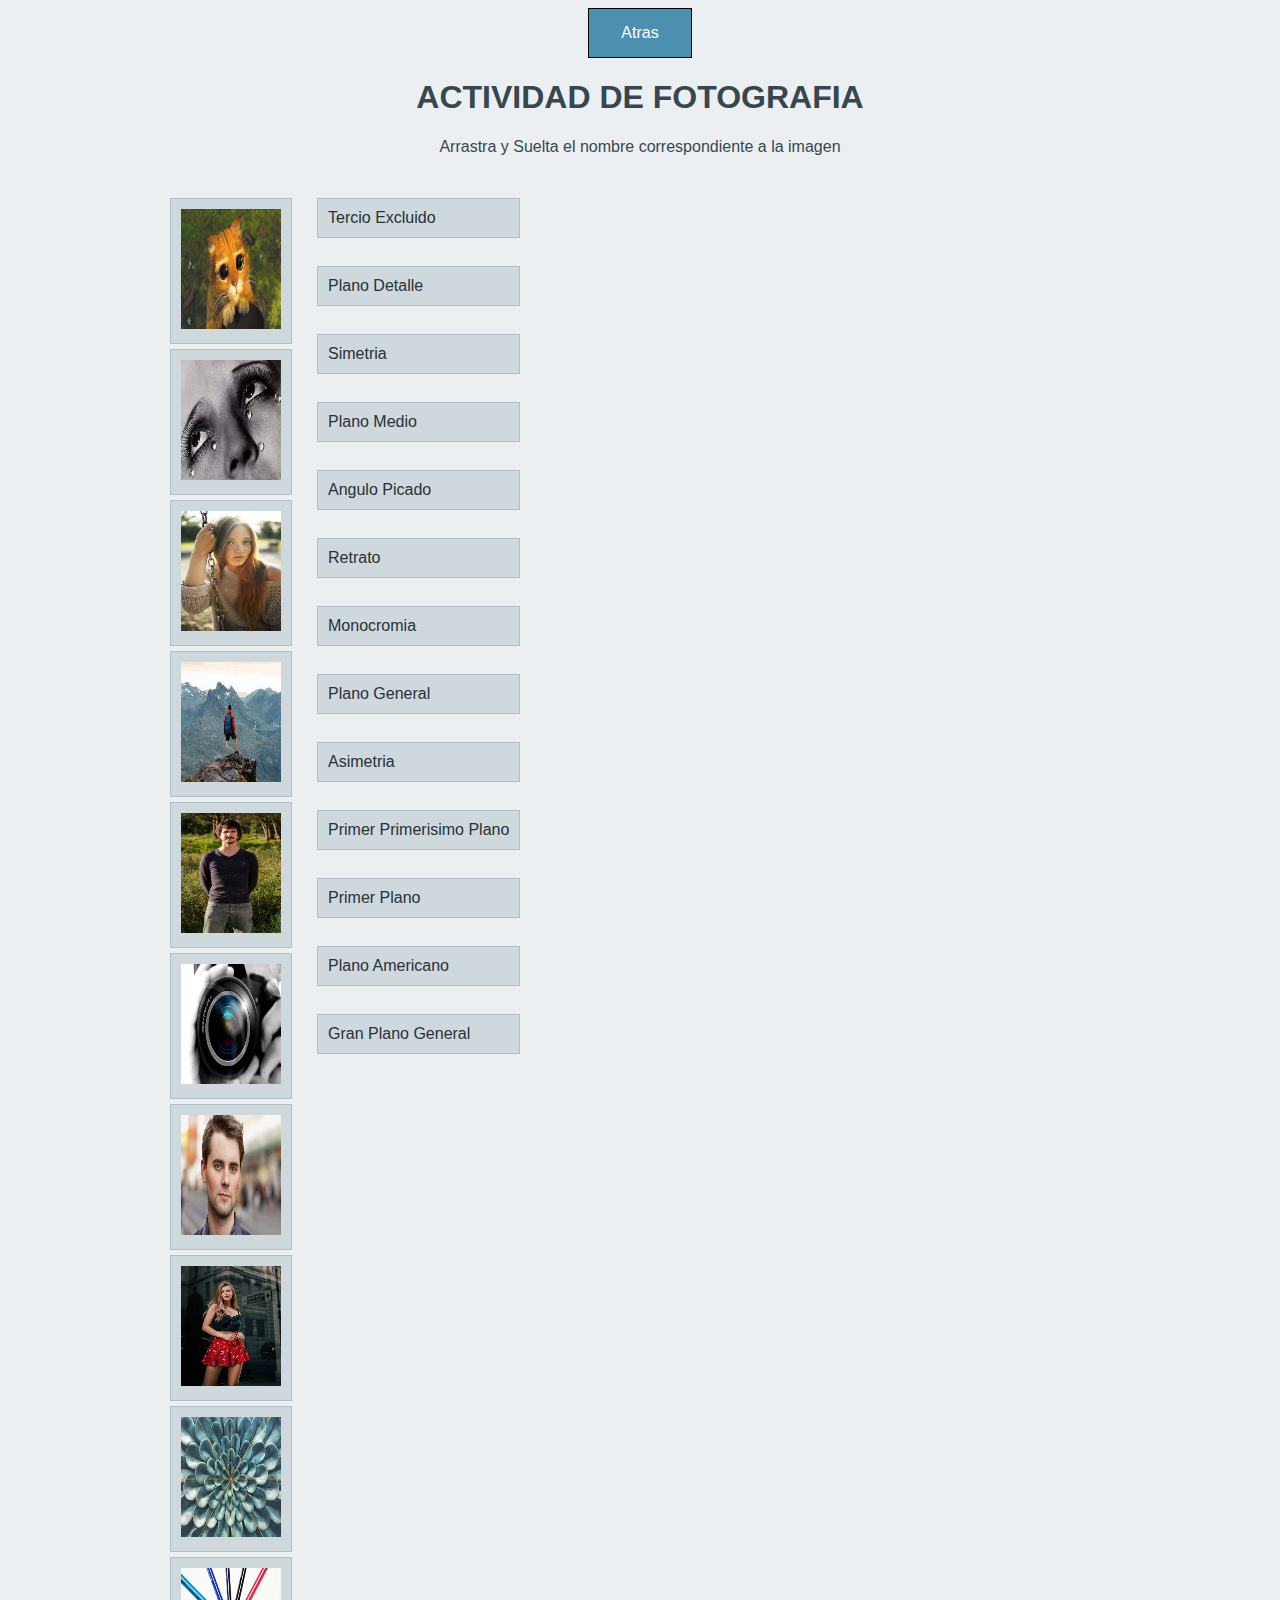
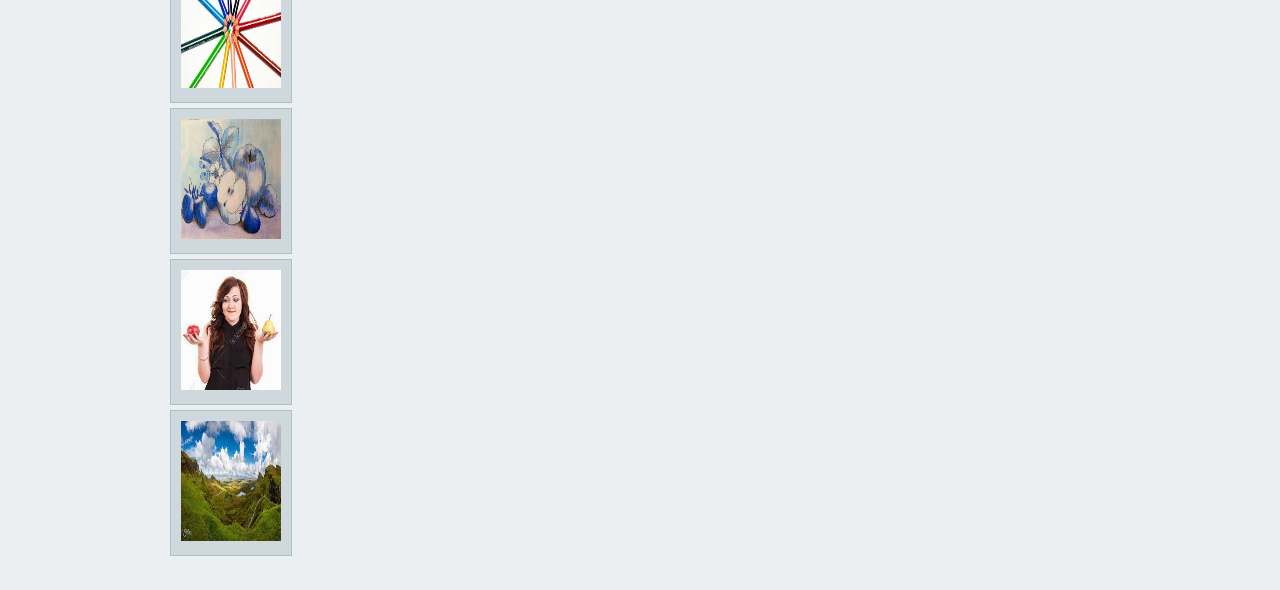
<file: prueba drop/index.html>
<!DOCTYPE html>
<html lang="en">
<head>
  <meta charset="UTF-8">
  <meta http-equiv="X-UA-Compatible" content="IE=edge">
  <meta name="viewport" content="width=device-width, initial-scale=1.0">
  <title>Arrastra Y Suelta</title>  
  <link rel="stylesheet" href="style.css">
</head>
<body>
 <center><a class="button"  rel="stylesheet" href="../index.html">Atras</a></center> 
  <h1>ACTIVIDAD DE FOTOGRAFIA</h1>
  <p>Arrastra y Suelta el nombre correspondiente a la imagen</p>

  <main class="container">
   
    <div>
      <ul class="draggable-list img">
        <li id="e1" draggable="true"><img class="img" src="fotos/picado.jpg" alt="" ></li>
        <li id="e2" draggable="true"><img class="img" src="fotos/plano detalle.jpg" alt=""></li>
        <li id="e3" draggable="true"><img class="img" src="fotos/retrato.jpg" alt=""></li>
        <li id="e4" draggable="true"><img class="img" src="fotos/plano general.jpg" alt=""></li>
        <li id="e5" draggable="true"><img class="img" src="fotos/plano medio.jpg" alt=""></li>
        <li id="e6" draggable="true"><img class="img" src="fotos/primerisioaPP.jpg" alt="" ></li>
        <li id="e7" draggable="true"><img class="img" src="fotos/primer plano.jpg" alt=""></li>
        <li id="e8" draggable="true"><img class="img" src="fotos/plano americano.jpg" alt="" ></li>
        <li id="e9" draggable="true"><img class="img" src="fotos/simetria.jpg" alt=""></li>
        <li id="e10" draggable="true"><img class="img" src="fotos/asimetria.jpg" alt=""></li>
        <li id="e11" draggable="true"><img class="img" src="fotos/monocromia.jpg" alt=""></li>
        <li id="e12" draggable="true"><img class="img" src="fotos/ley del tercio.jpg" alt="" ></li>
        <li id="e13" draggable="true"><img class="img" src="fotos/gran plano general.jpg" alt="" ></li>
      </ul>
    </div>
    <div>
      <ul class="draggable-list">
        <li id="s12"draggable="true">Tercio Excluido</li><br>
        <li id="s2" draggable="true">Plano Detalle</li><br>
        <li id="s9" draggable="true">Simetria</li><br>
        <li id="s5" draggable="true">Plano Medio</li><br>
        <li id="s1" draggable="true">Angulo Picado </li><br>
        <li id="s3" draggable="true">Retrato</li><br>
        <li id="s11"draggable="true">Monocromia</li><br>
        <li id="s4" draggable="true">Plano General</li><br>
        <li id="s10" draggable="true">Asimetria</li><br>
        <li id="s6" draggable="true">Primer Primerisimo Plano</li><br>
        <li id="s7" draggable="true">Primer Plano</li><br>
        <li id="s8" draggable="true">Plano Americano</li><br>
        <li id="s13" draggable="true">Gran Plano General</li>
       
      </ul>
    </div>
    
  </main>

  <div id="endMessage">
    <h3>¡Bien hecho!</h3>
    <table>
      <tr>
        <th>ARRASTRA</th>
       
        <th>SUELTA</th>
      </tr>
      <tr>
        <td>Angulo Picado</td>
        <td><img class="img" src="fotos/picado.jpg" alt="" ></td>
      </tr>
      <tr>
        <td>Plano Detalle</td>
        <td><img class="img" src="fotos/plano detalle.jpg" alt=""></td>
      </tr>
      <tr>
        <td>Retrato</td>
        <td><img class="img" src="fotos/retrato.jpg" alt=""></td>
      </tr>
      <tr>
        <td>Plano General</td>
        <td><img class="img" src="fotos/plano general.jpg" alt=""></td>
      </tr>
      <tr>
        <td>Plano Medio</td>
        <td><img class="img" src="fotos/plano medio.jpg" alt=""></td>
      </tr>
      <tr>
        <td>Primer Primerisimo Plano</td>
        <td><img class="img" src="fotos/primerisioaPP.jpg" alt="" ></td>
      </tr>
      <tr>
        <td>Primer Plano</td>
        <td><img class="img" src="fotos/primer plano.jpg" alt=""></td>
      </tr>
      <tr>
        <td>Plano Americano</td>
        <td><img class="img" src="fotos/plano americano.jpg" alt="" ></td>
      </tr>
      <tr>
        <td>Simetria</td>
        <td><img class="img" src="fotos/simetria.jpg" alt=""></td>
      </tr>
      <tr>
        <td>Asimetria</td>
        <td><img class="img" src="fotos/asimetria.jpg" alt=""></td>
      </tr>
      <tr>
        <td>Monocromia</td>
        <td><img class="img" src="fotos/monocromia.jpg" alt=""></td>
      </tr>
      <tr>
        <td>Tercio Excluido</td>
        <td><img class="img" src="fotos/ley del tercio.jpg" alt="" ></td>
      </tr>
      <tr>
        <td>Gran plano General</td>
        <td><img class="img" src="fotos/gran plano general.jpg" alt="" ></td>
      </tr>
    </table>

    <button onclick="playAgain()">Play Again</button>
  </div>

  <script src="script.js"></script>

  
</body>
</html>
</file>
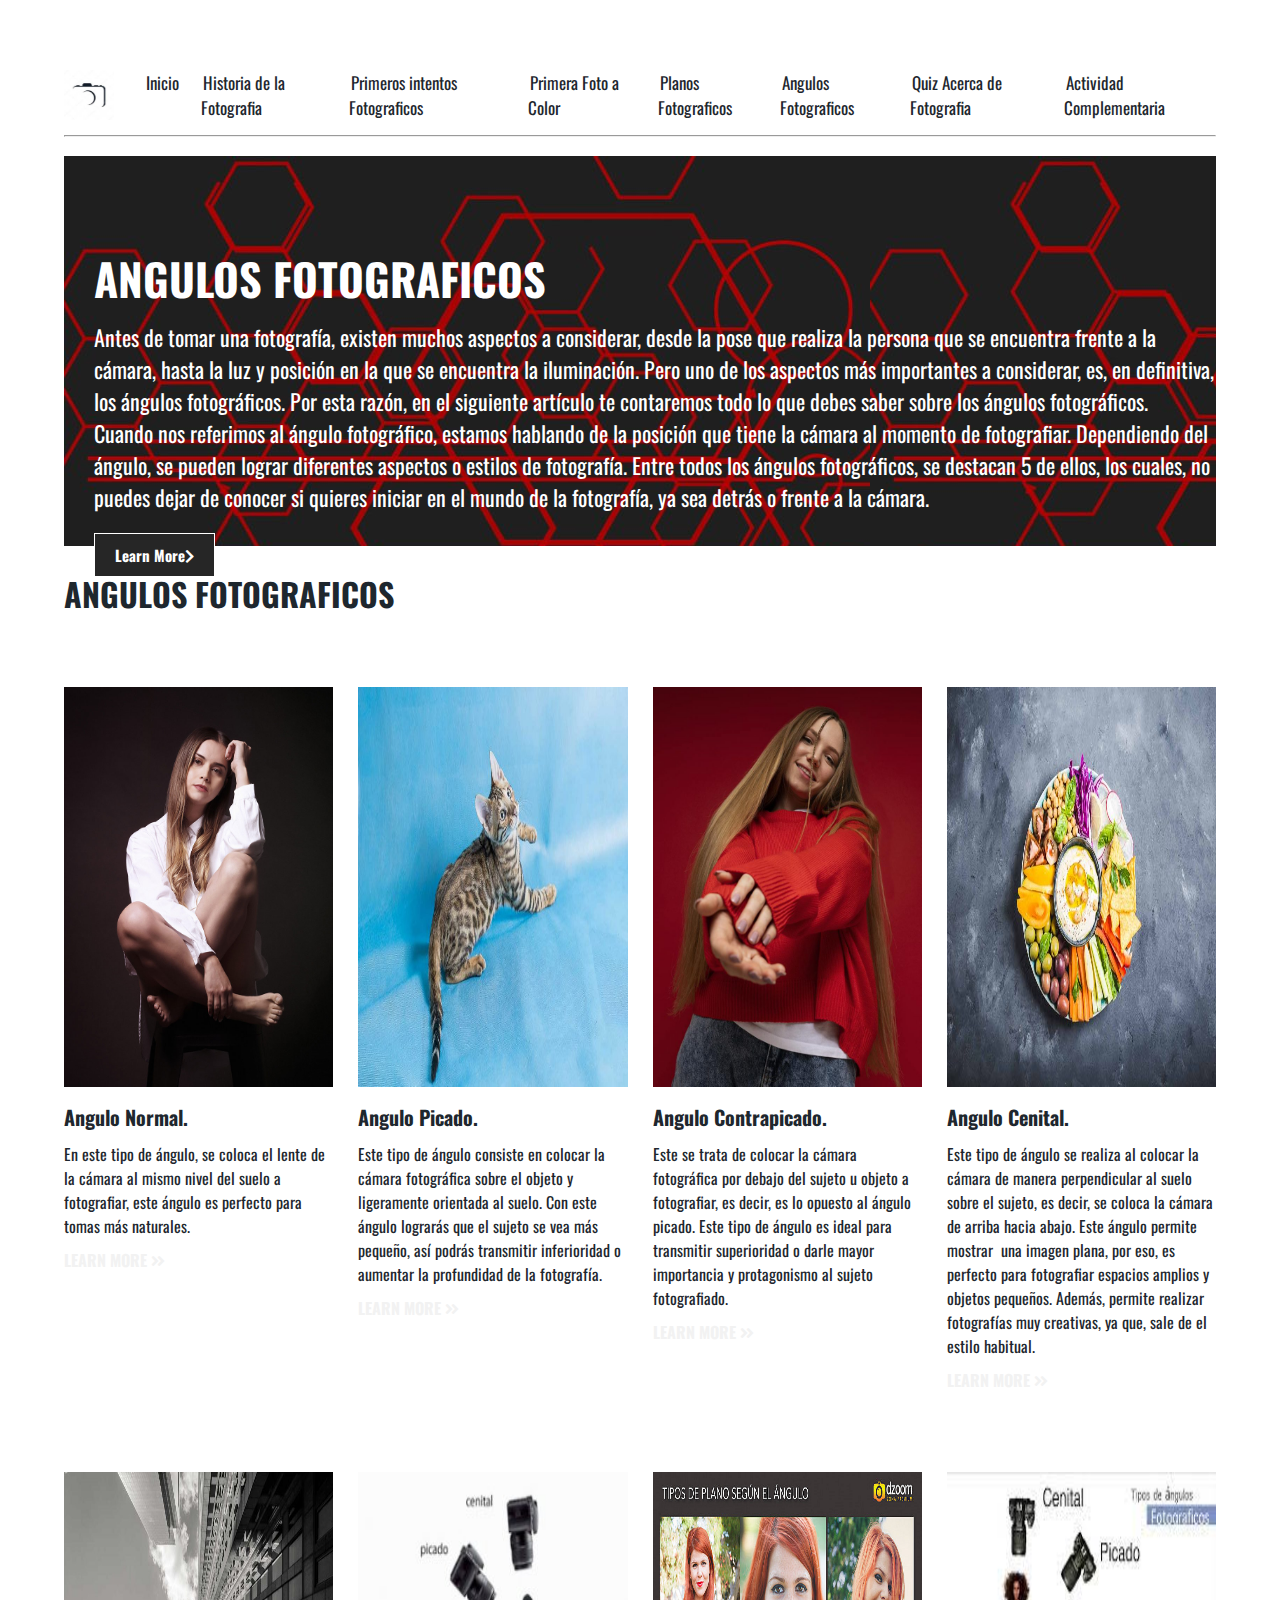
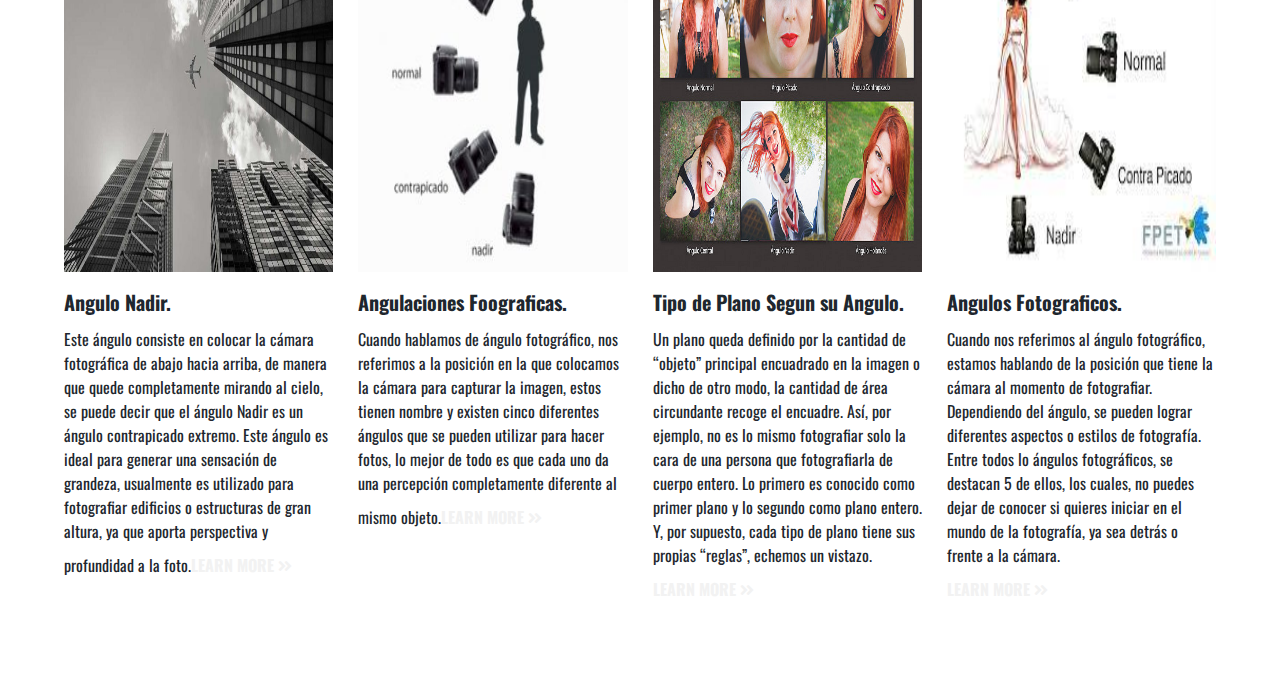
<file: angulosfotograficos.html>
<!DOCTYPE html>
<html lang="en">
<head>
    <meta charset="UTF-8">
    <meta http-equiv="X-UA-Compatible" content="IE=edge">
    <meta name="viewport" content="width=device-width, initial-scale=1.0">
    <link href="https://fonts.googleapis.com/css2?family=Oswald:wght@300;400;500&display=swap" rel="stylesheet">
    <!-- Font Awesome -->
    <link rel="stylesheet" href="https://cdnjs.cloudflare.com/ajax/libs/font-awesome/5.13.0/css/all.min.css">
    <!-- CUSTOM CSS -->
    <link rel="stylesheet" href="styles.css">
    <title>Angulos Fotograficos</title>
</head>
<body>
    <div class="container">
        <!-- Navigation -->
    
        <center><h1 class="title">Fotografía</h1></center>
    
        <nav class="nav-main">
          <!-- Brand -->
          <img src="img/brand.jpg" alt="Logo" class="nav-brand">
          <!-- Left Nav -->
          
          <ul class="nav-menu">
            <li>
              <a href="index.html">Inicio</a>
            </li>
            <li>
              <a href="historia.html">Historia de la Fotografia</a>
            </li>
            <li>
              <a href="primeros-intentos.html">Primeros intentos Fotograficos</a>
            </li>
            <li>
              <a href="fotoacolor.html">Primera Foto a Color</a>
            </li>
            <li>
              <a href="planosfotograficos.html">Planos Fotograficos</a>
            </li>
            <li>
              <a href="angulosfotograficos.html">Angulos Fotograficos</a>
            </li>
            <li>
              <a href="./quiz_fotografia/index.html">Quiz Acerca de Fotografia</a>
            </li>
            <li>
              <a href="./prueba drop/index.html">Actividad Complementaria</a>
            </li>
          </ul>
    
          
        </nav>
        <hr>
     <br>
    <!-- Card Banner 1-->
    <section class="cards-banner-one">
        <div class="content">
          
     <H1 id="angulos-Fotograficos">ANGULOS FOTOGRAFICOS</H1>
          <!-- lorem 20 -->
          <p>Antes de tomar una fotografía, existen muchos aspectos a considerar, desde la pose que realiza la persona que se encuentra frente a la cámara, hasta la luz y posición en la que se encuentra la iluminación. Pero uno de los aspectos más importantes a considerar, es, en definitiva, los ángulos fotográficos. Por esta razón, en el siguiente artículo te contaremos todo lo que debes saber sobre los ángulos fotográficos. 
  
            Cuando nos referimos al ángulo fotográfico, estamos hablando de la posición que tiene la cámara al momento de fotografiar. Dependiendo del ángulo, se pueden lograr diferentes aspectos o estilos de fotografía. Entre todos los ángulos fotográficos, se destacan 5 de ellos, los cuales, no puedes dejar de conocer si quieres iniciar en el mundo de la fotografía, ya sea detrás o frente a la cámara.
            </p>
          <a href="#" class="btn">Learn More<i class="fas fa-chevron-right"></i></a>
        </div>
      </section><br>
      
    <h1>ANGULOS FOTOGRAFICOS</H1>

        <div class="news-cards">
          <div>
            <img src="img/Angulos/angulo-normal.jpg" alt="" />
            <h3>Angulo Normal.</h3>
            <p>En este tipo de ángulo, se coloca el lente de la cámara al mismo nivel del suelo a fotografiar, este ángulo es perfecto para tomas más naturales. </p>
            <a href="#">Learn More <i class="fas fa-angle-double-right"></i></a>
          </div>
          <div>
            <img src="img/Angulos/picado-1-768x494.jpg" alt="" />
            <h3>Angulo Picado.</h3>
            <p>Este tipo de ángulo consiste en colocar la cámara fotográfica sobre el objeto y ligeramente orientada al suelo. Con este ángulo lograrás que el sujeto se vea más pequeño, así podrás transmitir inferioridad o aumentar la profundidad de la fotografía.  </p>
            <a href="#">Learn More <i class="fas fa-angle-double-right"></i></a>
          </div>
          <div>
            <img src="img/Angulos/contrapicado-768x960.jpg" alt="" />
            <h3>Angulo Contrapicado.</h3>
            <p>Este se trata de colocar la cámara fotográfica por debajo del sujeto u objeto a fotografiar, es decir, es lo opuesto al ángulo picado. Este tipo de ángulo es ideal para transmitir superioridad o darle mayor importancia y protagonismo al sujeto fotografiado.</p>
            <a href="#">Learn More <i class="fas fa-angle-double-right"></i></a>
          </div>
          <div>
            <img src="img/Angulos/cenital-768x512.jpg" alt="" />
            <h3>Angulo Cenital.</h3>
            <p>Este tipo de ángulo se realiza al colocar la cámara de manera perpendicular al suelo sobre el sujeto, es decir, se coloca la cámara de arriba hacia abajo. Este ángulo permite mostrar  una imagen plana, por eso, es perfecto para fotografiar espacios amplios y objetos pequeños. Además, permite realizar fotografías muy creativas, ya que, sale de el estilo habitual.
            </p>
            <a href="#">Learn More <i class="fas fa-angle-double-right"></i></a>
          </div>
        </div>
    
        <!-- ///// -->
    
        <div class="news-cards">
          <div>
            <img src="img/Angulos/nadir-768x512.jpg" alt="" />
            <h3>Angulo Nadir.</h3>
            <p>Este ángulo consiste en colocar la cámara fotográfica de abajo hacia arriba, de manera que quede completamente mirando al cielo, se puede decir que el ángulo Nadir es un ángulo contrapicado extremo. Este ángulo es ideal para generar una sensación de grandeza, usualmente es utilizado para fotografiar edificios o estructuras de gran altura, ya que aporta perspectiva y profundidad a la foto.<a href="#">Learn More <i class="fas fa-angle-double-right"></i></a>
          </div>
          <div>
            <img src="img/Angulos/angulaciones1-300x279.jpg" alt="" />
            <h3>Angulaciones Foograficas.</h3>
            <p>Cuando hablamos de ángulo fotográfico, nos referimos a la posición en la que colocamos la cámara para capturar la imagen, estos tienen nombre y existen cinco diferentes ángulos que se pueden utilizar para hacer fotos, lo mejor de todo es que cada uno da una percepción completamente diferente al mismo objeto.<a href="#">Learn More <i class="fas fa-angle-double-right"></i></a>
          </div>
          <div>
            <img src="img/Angulos/Tipos-de-plano-según-ángulo-Tina-734x543.jpg" alt="" />
            <h3>Tipo de Plano Segun su Angulo.</h3>
            <p>Un plano queda definido por la cantidad de “objeto” principal encuadrado en la imagen o dicho de otro modo, la cantidad de área circundante recoge el encuadre. Así, por ejemplo, no es lo mismo fotografiar solo la cara de una persona que fotografiarla de cuerpo entero. Lo primero es conocido como primer plano y lo segundo como plano entero. Y, por supuesto, cada tipo de plano tiene sus propias “reglas”, echemos un vistazo.<a href="#">Learn More <i class="fas fa-angle-double-right"></i></a>
          </div>
          <div>
            <img src="img/Angulos/descarga.jpg" alt="" />
            <h3>Angulos Fotograficos.</h3>
            <p>Cuando nos referimos al ángulo fotográfico, estamos hablando de  la posición que tiene la cámara al momento de fotografiar. Dependiendo del ángulo, se pueden lograr diferentes aspectos o estilos de fotografía. Entre todos lo ángulos fotográficos, se destacan 5 de ellos, los cuales, no puedes dejar de conocer si quieres iniciar en el mundo de la fotografía, ya sea detrás o frente a la cámara. </p>
            <a href="#">Learn More <i class="fas fa-angle-double-right"></i></a>
          </div>
        </div>
    
  

    
</body>
</html>
</file>
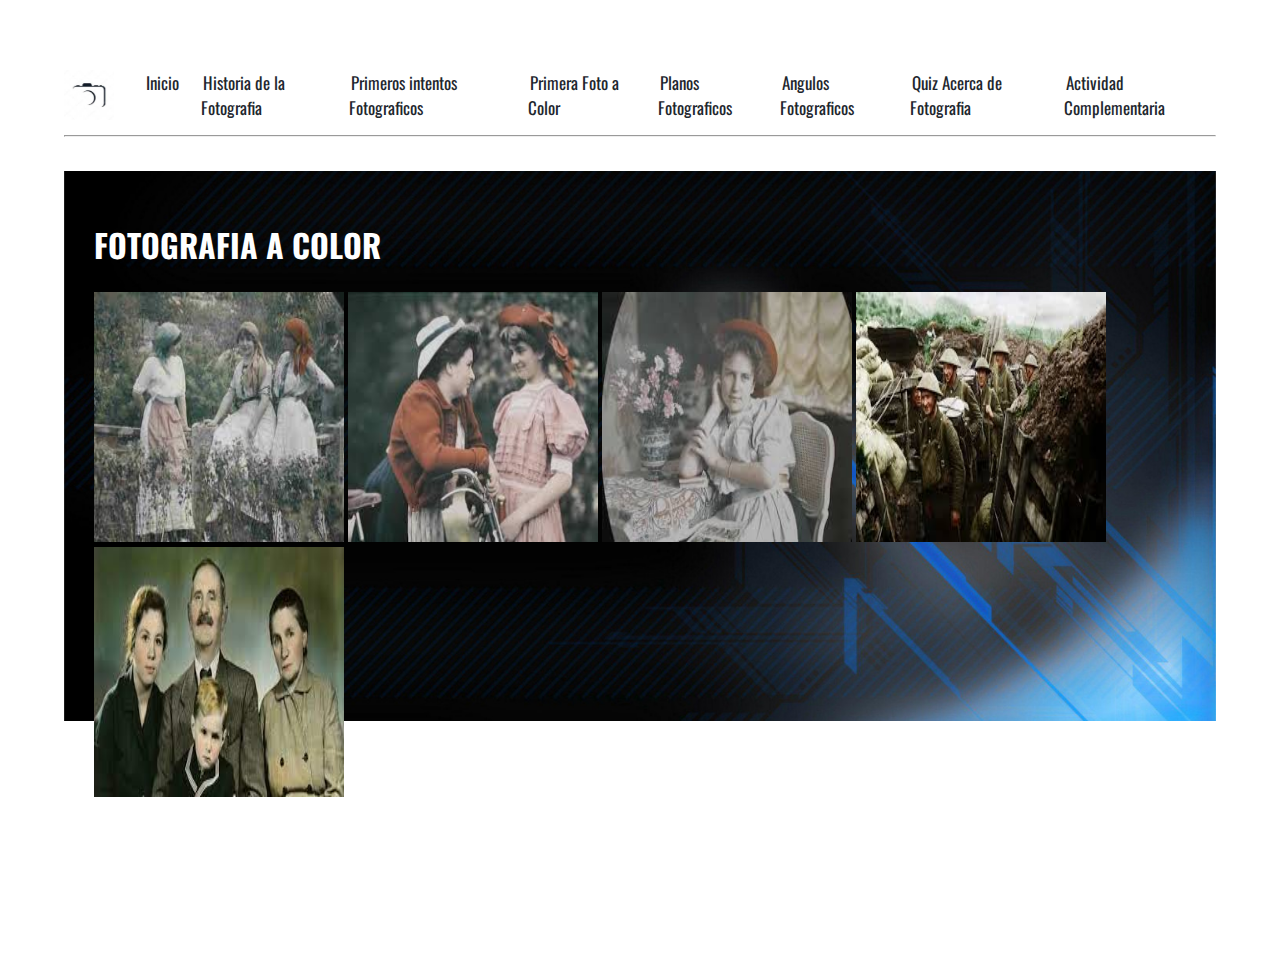
<file: fotoacolor.html>
<!DOCTYPE html>
<html lang="en">
<head>
    <meta charset="UTF-8">
    <meta http-equiv="X-UA-Compatible" content="IE=edge">
    <meta name="viewport" content="width=device-width, initial-scale=1.0">
    <link href="https://fonts.googleapis.com/css2?family=Oswald:wght@300;400;500&display=swap" rel="stylesheet">
    <!-- Font Awesome -->
    <link rel="stylesheet" href="https://cdnjs.cloudflare.com/ajax/libs/font-awesome/5.13.0/css/all.min.css">
    <!-- CUSTOM CSS -->
    <link rel="stylesheet" href="styles.css">
    <title>Foto a Color</title>
</head>
<body>
    <div class="container">
        <!-- Navigation -->
    
        <center><h1 class="title">Fotografía</h1></center>
    
        <nav class="nav-main">
          <!-- Brand -->
          <img src="img/brand.jpg" alt="Logo" class="nav-brand">
          <!-- Left Nav -->
          
          <ul class="nav-menu">
            <li>
              <a href="index.html">Inicio</a>
            </li>
            <li>
              <a href="historia.html">Historia de la Fotografia</a>
            </li>
            <li>
              <a href="primeros-intentos.html">Primeros intentos Fotograficos</a>
            </li>
            <li>
              <a href="fotoacolor.html">Primera Foto a Color</a>
            </li>
            <li>
              <a href="planosfotograficos.html">Planos Fotograficos</a>
            </li>
            <li>
              <a href="angulosfotograficos.html">Angulos Fotograficos</a>
            </li>
            <li>
              <a href="./quiz_fotografia/index.html">Quiz Acerca de Fotografia</a>
            </li>
            <li>
              <a href="./prueba drop/index.html">Actividad Complementaria</a>
            </li>
          </ul>
    
          
        </nav>
        <hr>
     <br>

    <section class="cards-banner-two-1">
      <div class="content-1">
    <h1 id="foto">FOTOGRAFIA A COLOR</h1>
    <br>
    <img class="img" src="img/fotoacolor.jpg" alt="" srcset="">
    <img class="img" src="img/fotoacolor1.jpg" alt="" srcset="">
    <img class="img" src="img/fotoacolor2.jpg" alt="" srcset="">
    <img class="img" src="img/fotoacolor3.jpg" alt="" srcset="">
    <img class="img" src="img/fotoacolor4.jpg" alt="" srcset="">
      <br>
    <P>Durante gran parte del siglo XX muchas fotografías continuaron coloreándose a mano.
      Durante el siglo XIX se intentó obtener fotografías a color. La primera fue obtenida por James Clerk Maxwell en 1861, a través de la toma de tres fotografías consecutivas con un filtro rojo, azul y verde cada una, para luego superponerlas en una proyección y obtener los colores deseados.
      </P>
      <p>Sin embargo, no hubo forma de fijar los colores a la foto y generalmente las fotografías del siglo XIX y principios del XX eran coloreadas a mano, usando acuarelas, óleos u otros pigmentos.
        La primera placa fotográfica a color fue patentada en 1903 por los hermanos Lumière, y llevada en 1907 a los mercados comerciales bajo el nombre de Autochrome. Con soporte de vidrio, se basaban en un sistema de rejilla de puntos semejante al que luego tuvo la TV de color.
        </p>
        <p>La película fotográfica a colores fue inventada recién en 1935, por la empresa Eastman Kodak y comercializada como Kodachrome (utilizada hasta 2009). En 1936 la versión de Agfa, llamada Agfacolor, llegó para quedarse.</p>
    </div>
</section>
    
</body>
</html>
</file>
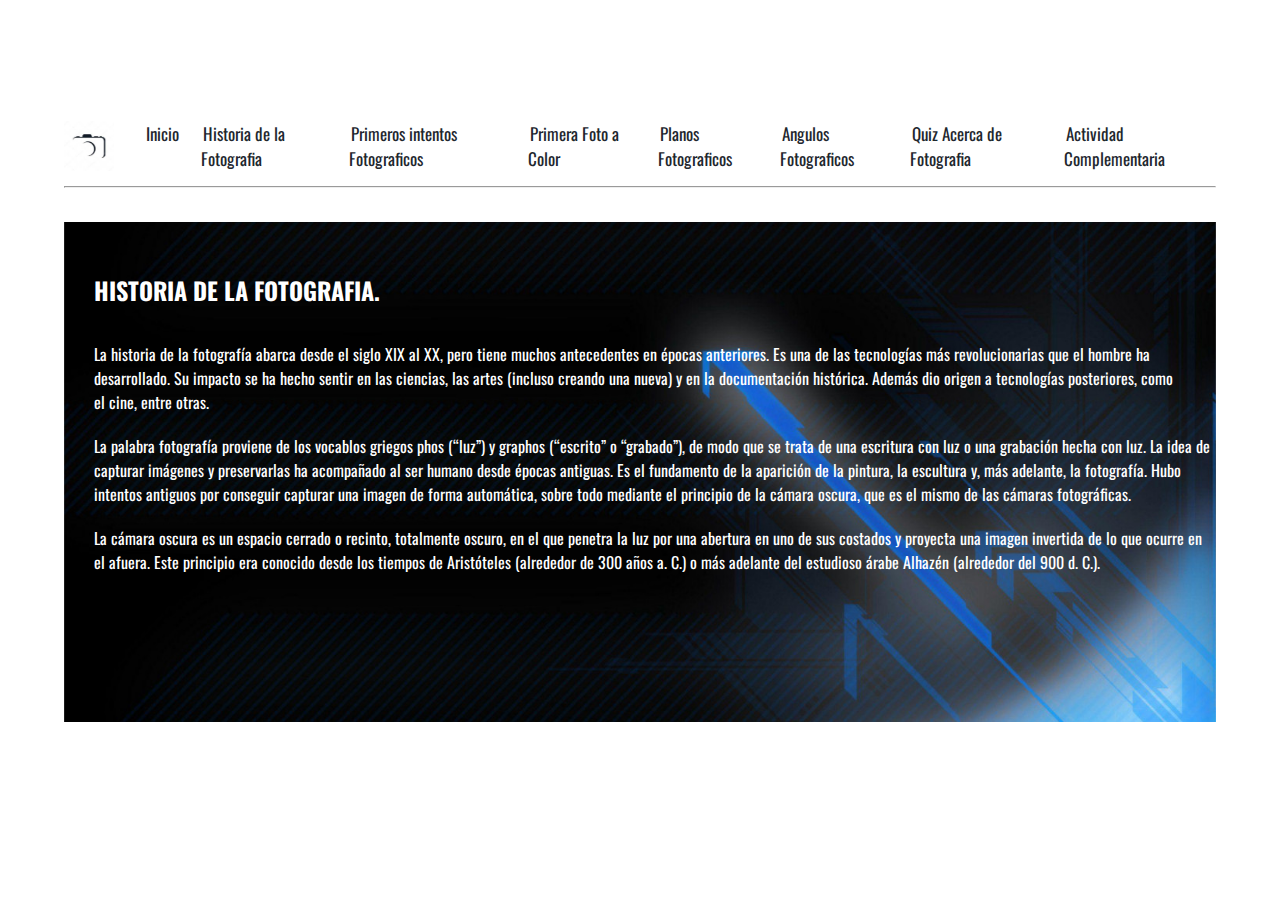
<file: historia.html>
<!DOCTYPE html>
<html lang="en">
<head>
    <meta charset="UTF-8">
    <meta http-equiv="X-UA-Compatible" content="IE=edge">
    <meta name="viewport" content="width=device-width, initial-scale=1.0">
    <link href="https://fonts.googleapis.com/css2?family=Oswald:wght@300;400;500&display=swap" rel="stylesheet">
    <!-- Font Awesome -->
    <link rel="stylesheet" href="https://cdnjs.cloudflare.com/ajax/libs/font-awesome/5.13.0/css/all.min.css">
    <!-- CUSTOM CSS -->
    <link rel="stylesheet" href="styles.css">
    <title>Historia de la Fotografia</title>
</head>
<body>
    <div class="menu-btn">
        <i class="fas fa-bars fa-2x"></i>
      </div>
    <br><br>
      <div class="container">
        <!-- Navigation -->
    
        <center><h1 class="title">Fotografía</h1></center>
    
        <nav class="nav-main">
          <!-- Brand -->
          <img src="img/brand.jpg" alt="Logo" class="nav-brand">
          <!-- Left Nav -->
          
          <ul class="nav-menu">
            <li>
              <a href="index.html">Inicio</a>
            </li>
            <li>
              <a href="historia.html">Historia de la Fotografia</a>
            </li>
            <li>
              <a href="primeros-intentos.html">Primeros intentos Fotograficos</a>
            </li>
            <li>
              <a href="fotoacolor.html">Primera Foto a Color</a>
            </li>
            <li>
              <a href="planosfotograficos.html">Planos Fotograficos</a>
            </li>
            <li>
              <a href="angulosfotograficos.html">Angulos Fotograficos</a>
            </li>
            <li>
              <a href="./quiz_fotografia/index.html">Quiz Acerca de Fotografia</a>
            </li>
            <li>
              <a href="./prueba drop/index.html">Actividad Complementaria</a>
            </li>
          </ul>
    
          
        </nav>
        <hr>
     <br>
     <!-- third card -->
     <section class="cards-banner-two" >
        <div class="content">
          <h2 id="historia-de-la-fotografia">HISTORIA DE LA FOTOGRAFIA.</h2><br>
          <!-- lorem 30 -->
          <p>La historia de la fotografía abarca desde el siglo XIX al XX, pero tiene muchos antecedentes en épocas anteriores. Es una de las tecnologías más revolucionarias que el hombre ha desarrollado. 
             Su impacto se ha hecho sentir en las ciencias, las artes (incluso creando una nueva) y en la documentación histórica. Además dio origen a tecnologías posteriores, como el cine, entre otras.
            </p>
            <p>
              La palabra fotografía proviene de los vocablos griegos phos (“luz”) y graphos (“escrito” o “grabado”), de modo que se trata de una escritura con luz o una grabación hecha con luz.
              La idea de capturar imágenes y preservarlas ha acompañado al ser humano desde épocas antiguas. Es el fundamento de la aparición de la pintura, la escultura y, más adelante, la fotografía. Hubo intentos antiguos por conseguir capturar una imagen de forma automática, sobre todo mediante el principio de la cámara oscura, que es el mismo de las cámaras fotográficas.
            </p> 
            <p>
              La cámara oscura es un espacio cerrado o recinto, totalmente oscuro, en el que penetra la luz por una abertura en uno de sus costados y proyecta una imagen invertida de lo que ocurre en el afuera. Este principio era conocido desde los tiempos de Aristóteles (alrededor de 300 años a. C.) o más adelante del estudioso árabe Alhazén (alrededor del 900 d. C.).
            </p>
              <br>
         </div>
     </section>
</body>
</html>
</file>
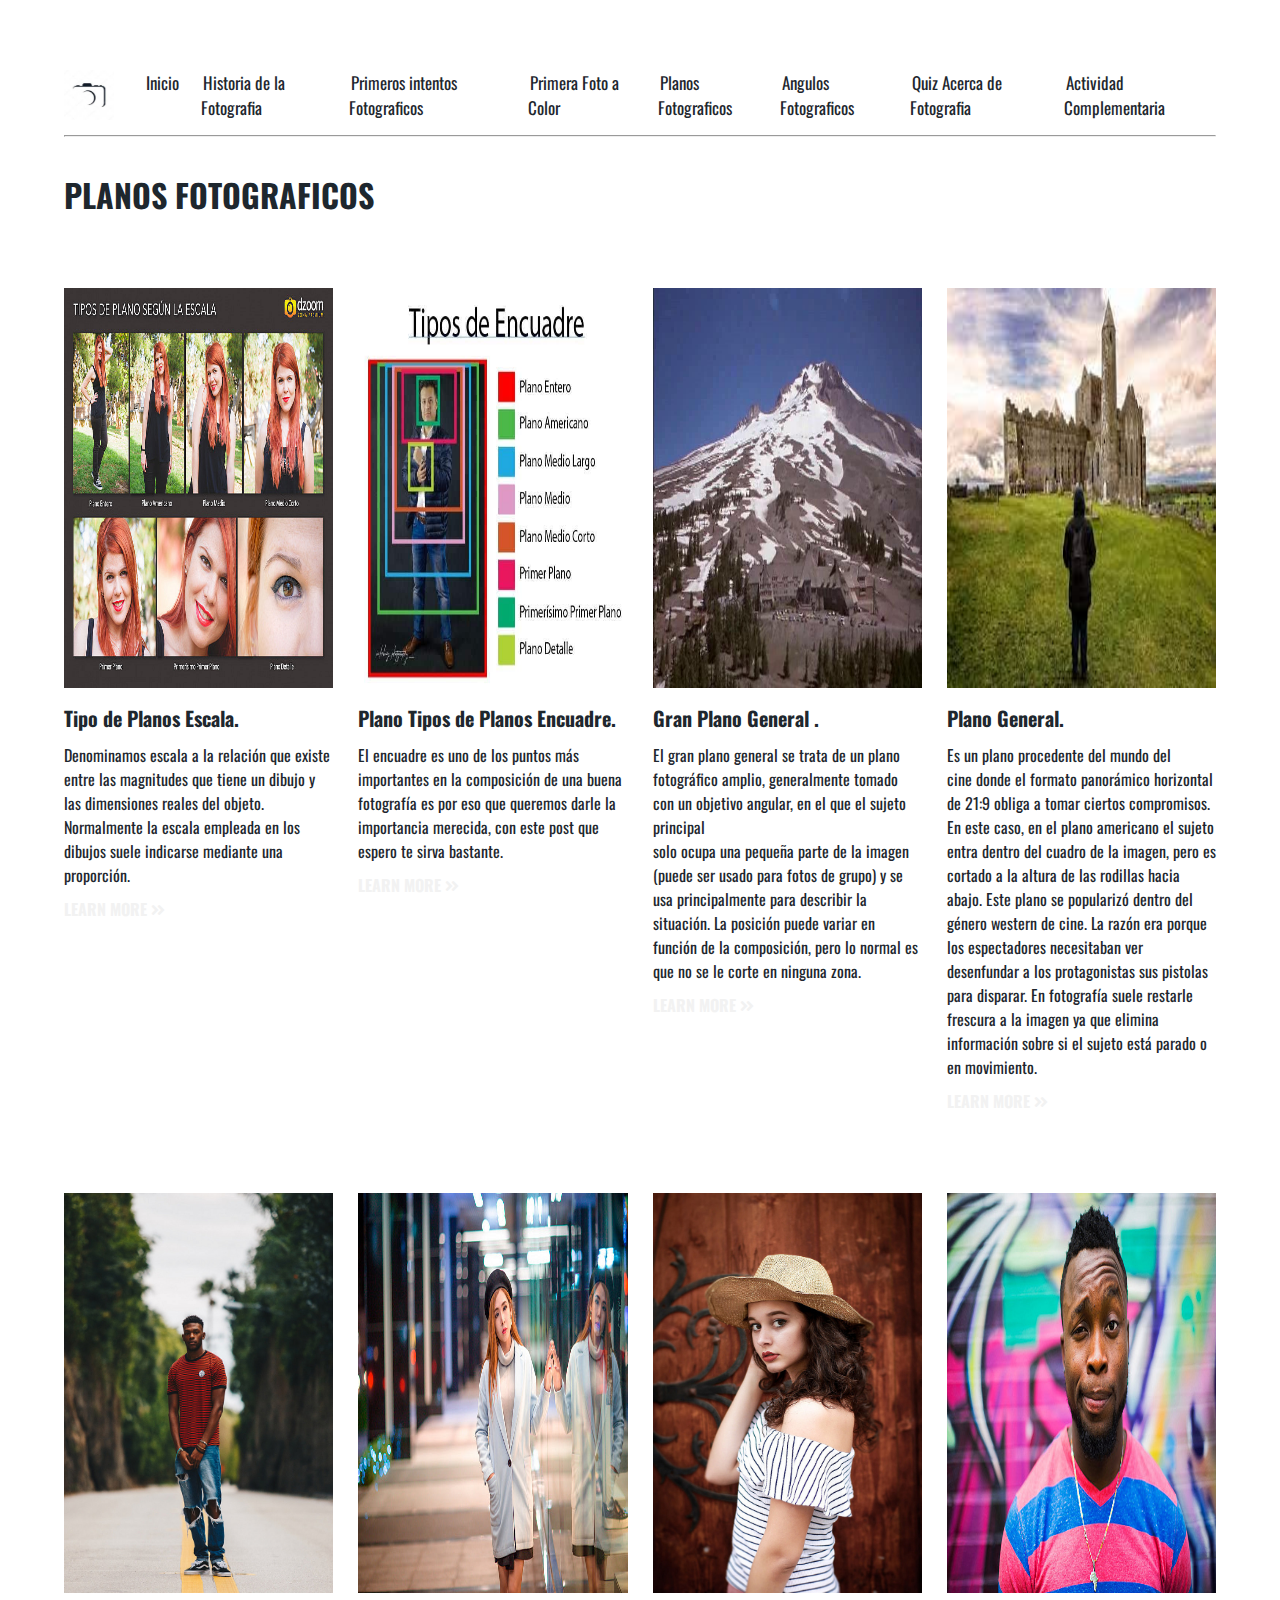
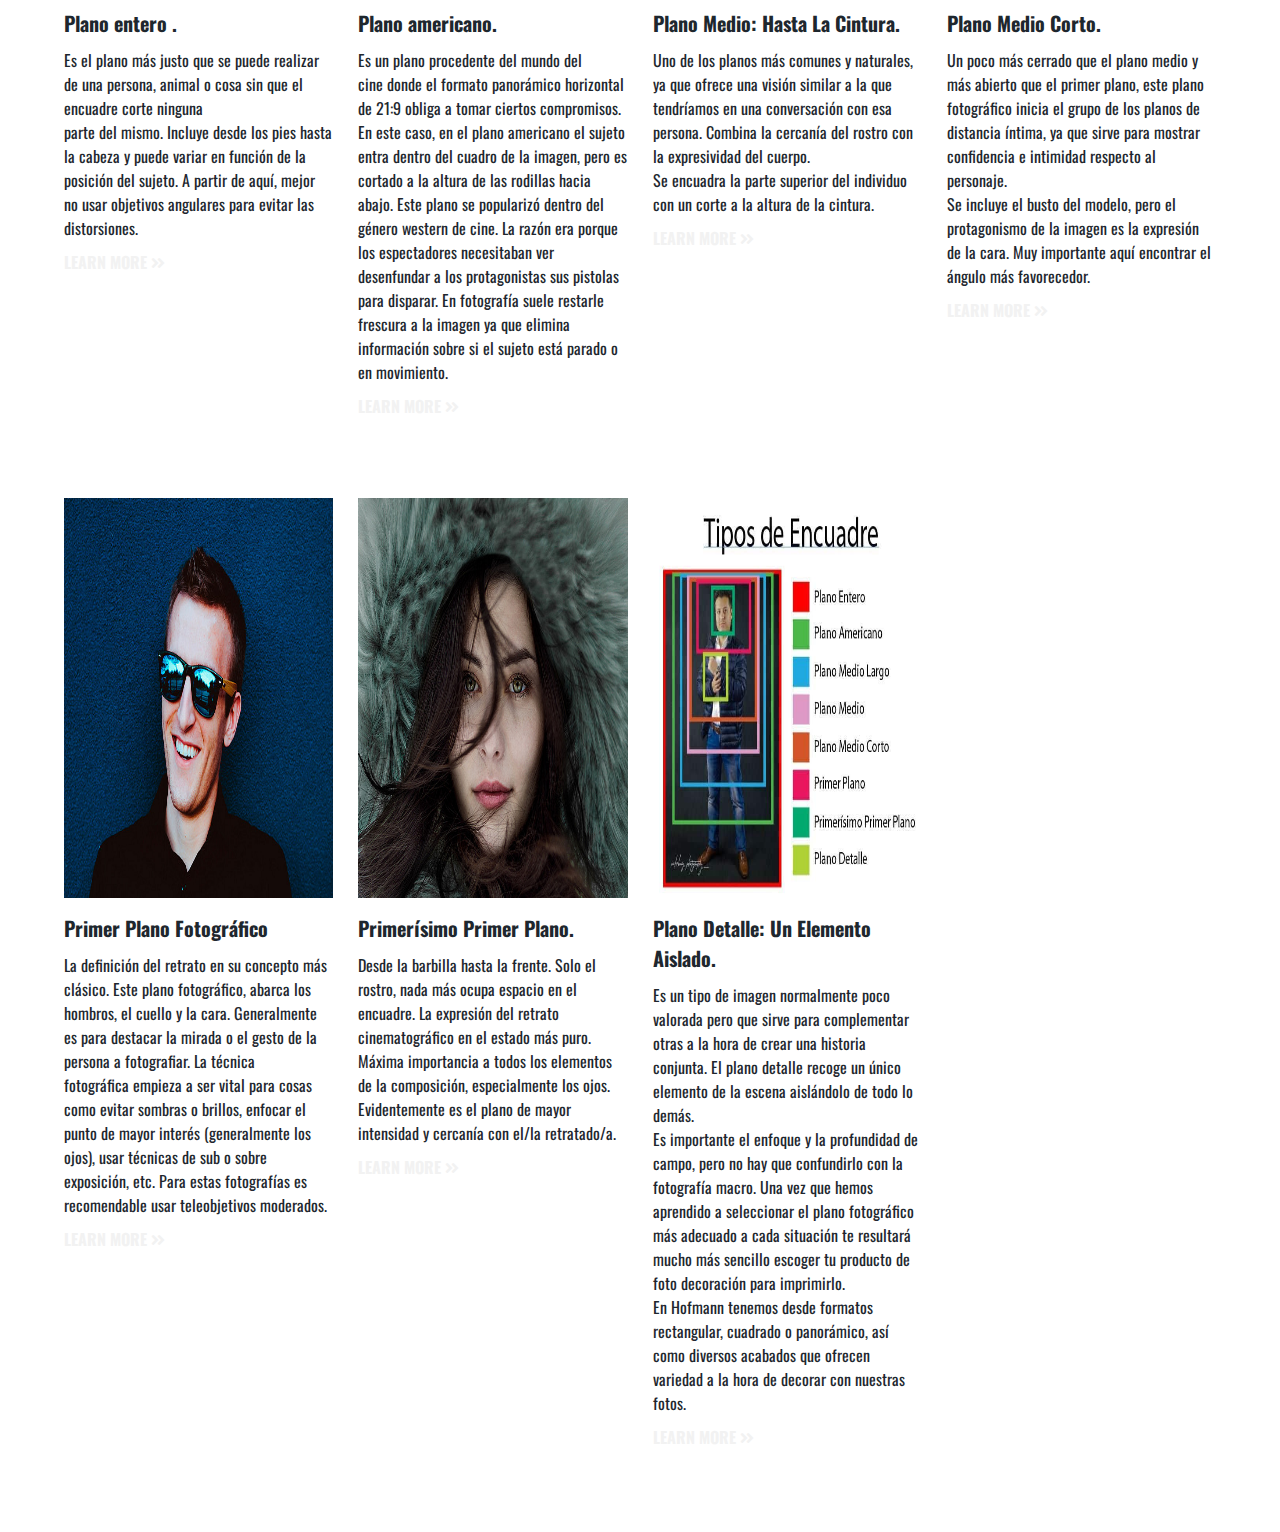
<file: planosfotograficos.html>
<!DOCTYPE html>
<html lang="en">
<head>
    <meta charset="UTF-8">
    <meta http-equiv="X-UA-Compatible" content="IE=edge">
    <meta name="viewport" content="width=device-width, initial-scale=1.0">
    <link href="https://fonts.googleapis.com/css2?family=Oswald:wght@300;400;500&display=swap" rel="stylesheet">
    <!-- Font Awesome -->
    <link rel="stylesheet" href="https://cdnjs.cloudflare.com/ajax/libs/font-awesome/5.13.0/css/all.min.css">
    <!-- CUSTOM CSS -->
    <link rel="stylesheet" href="styles.css">
    <title>Planos Fotograficos</title>
</head>
<body>
    <div class="container">
        <!-- Navigation -->
    
        <center><h1 class="title">Fotografía</h1></center>
    
        <nav class="nav-main">
          <!-- Brand -->
          <img src="img/brand.jpg" alt="Logo" class="nav-brand">
          <!-- Left Nav -->
          
          <ul class="nav-menu">
            <li>
              <a href="index.html">Inicio</a>
            </li>
            <li>
              <a href="historia.html">Historia de la Fotografia</a>
            </li>
            <li>
              <a href="primeros-intentos.html">Primeros intentos Fotograficos</a>
            </li>
            <li>
              <a href="fotoacolor.html">Primera Foto a Color</a>
            </li>
            <li>
              <a href="planosfotograficos.html">Planos Fotograficos</a>
            </li>
            <li>
              <a href="angulosfotograficos.html">Angulos Fotograficos</a>
            </li>
            <li>
              <a href="./quiz_fotografia/index.html">Quiz Acerca de Fotografia</a>
            </li>
            <li>
              <a href="./prueba drop/index.html">Actividad Complementaria</a>
            </li>
          </ul>
    
          
        </nav>
        <hr>
     <br>
     <h1  id="planos-Fotograficos">PLANOS FOTOGRAFICOS</h1>

    <!-- NEWS CARDS -->
    <div class="news-cards">
     
      <div>
        <img src="img/Planos/Tipos de planos..jpg" alt="" />
        <h3>Tipo de Planos  Escala.</h3>
        <p>Denominamos escala a la relación que existe entre las magnitudes que tiene un dibujo y las dimensiones reales del objeto. Normalmente la escala empleada en los dibujos suele indicarse mediante una proporción.
        </p>
        <a href="#">Learn More <i class="fas fa-angle-double-right"></i></a>
      </div>
      <div>
        <img src="img/Planos/Tipos de planos....jpg" alt="" />
        <h3>Plano Tipos de Planos Encuadre.</h3>
        <p>El encuadre es uno de los puntos más importantes en la composición de una buena fotografía es por eso que queremos darle la importancia merecida, con este post que espero te sirva bastante.  </p>
        <a href="#">Learn More <i class="fas fa-angle-double-right"></i></a>
      </div>
      <div>
        <img src="img/gran_plano_general.jpg" alt="" />
        <h3>Gran Plano General .</h3>
        <p>

          El gran plano general se trata de un plano fotográfico amplio, generalmente tomado con un objetivo angular, en el que el sujeto principal <br>
           solo ocupa una pequeña parte de la imagen (puede ser usado para fotos de grupo) y se usa principalmente para describir la situación. La posición puede variar en función de la composición, pero lo normal es que no se le corte en ninguna zona.

          
        </p>
        <a href="#">Learn More <i class="fas fa-angle-double-right"></i></a>
      </div>
      <div>
        <img src="img/descarga.jpg" alt="" />
        <h3>Plano General.</h3>
        <p>Es un plano procedente del mundo del cine donde el formato panorámico horizontal de 21:9 obliga a tomar ciertos compromisos. <br>
           En este caso, en el plano americano el sujeto entra dentro del cuadro de la imagen, pero es cortado a la altura de las rodillas hacia abajo. Este plano se popularizó dentro del género western de cine. La razón era porque los espectadores necesitaban ver desenfundar a los protagonistas sus pistolas para disparar. En fotografía suele restarle frescura a la imagen ya que elimina información sobre si el sujeto está parado o en movimiento.
        </p>
        <a href="#">Learn More <i class="fas fa-angle-double-right"></i></a>
      </div>
    </div>
    
    <!-- ///////// -->

    <div class="news-cards">
      <div>
        <img src="img/Planos/Plano entero.jpg" alt="" />
        <h3>Plano entero .</h3>
        <p>

          Es el plano más justo que se puede realizar de una persona, animal o cosa sin que el encuadre corte ninguna <br>
           parte del mismo. Incluye desde los pies hasta la cabeza y puede variar en función de la posición del sujeto. A partir de aquí, mejor no usar objetivos angulares para evitar las distorsiones.
          
        </p>
        <a href="#">Learn More <i class="fas fa-angle-double-right"></i></a>
      </div>
      <div>
        <img src="img/Planos/Plano americano.jpg" alt="" />
        <h3>Plano americano.</h3>
        <p>Es un plano procedente del mundo del cine donde el formato panorámico horizontal de 21:9 obliga a tomar ciertos compromisos. <br>
           En este caso, en el plano americano el sujeto entra dentro del cuadro de la imagen, pero es cortado a la altura de las rodillas hacia abajo. Este plano se popularizó dentro del género western de cine. La razón era porque los espectadores necesitaban ver desenfundar a los protagonistas sus pistolas para disparar. En fotografía suele restarle frescura a la imagen ya que elimina información sobre si el sujeto está parado o en movimiento.
        </p>
        <a href="#">Learn More <i class="fas fa-angle-double-right"></i></a>
      </div>
      <div>
        <img src="img/Planos/Plano medio.jpg" alt="" />
        <h3>Plano Medio: Hasta La Cintura.</h3>
        <p>Uno de los planos más comunes y naturales, ya que ofrece una visión similar a la que tendríamos en una conversación con esa persona. Combina la cercanía del rostro con la expresividad del cuerpo. <br>
           Se encuadra la parte superior del individuo con un corte a la altura de la cintura.
        </p>
        <a href="#">Learn More <i class="fas fa-angle-double-right"></i></a>
      </div>
      <div>
        <img src="img/Planos/Plano medio corto.jpg" alt="" />
        <h3>Plano Medio Corto.</h3>
        <p>Un poco más cerrado que el plano medio y más abierto que el primer plano, este plano fotográfico inicia el grupo de los planos de distancia íntima, ya que sirve para mostrar confidencia e intimidad respecto al personaje.  <br>
           Se incluye el busto del modelo, pero el protagonismo de la imagen es la expresión de la cara. Muy importante aquí encontrar el ángulo más favorecedor.
        </p>
        <a href="#">Learn More <i class="fas fa-angle-double-right"></i></a>
      </div>
    </div>

    <!-- 77777777777 -->
    <div class="news-cards">
      <div>
        <img src="img/Planos/Primer plano.jpg" alt="" />
        <h3>Primer Plano Fotográfico</h3>
        <p>La definición del retrato en su concepto más clásico. Este plano fotográfico, abarca los hombros, el cuello y la cara. Generalmente es para destacar la mirada o el gesto de la persona a fotografiar. La técnica fotográfica empieza a ser vital para cosas como evitar sombras o brillos, enfocar el punto de mayor interés (generalmente los ojos), usar técnicas de sub o sobre exposición, etc. Para estas fotografías es recomendable usar teleobjetivos moderados. </p>
        <a href="#">Learn More <i class="fas fa-angle-double-right"></i></a>
      </div>
      
      <div>
        <img src="img/Planos/Primerísimo primer plano.jpg" alt="" />
        <h3>Primerísimo Primer Plano.</h3>
        <p>Desde la barbilla hasta la frente. Solo el rostro, nada más ocupa espacio en el encuadre. La expresión del retrato cinematográfico en el estado más puro. Máxima importancia a todos los elementos de la composición, especialmente los ojos.  <br>
           Evidentemente es el plano de mayor intensidad y cercanía con el/la retratado/a.
        </p>
        <a href="#">Learn More <i class="fas fa-angle-double-right"></i></a>
      </div>
      <div>
        <img src="img/Planos/Tipos de planos....jpg" alt="" />
        <h3>Plano Detalle: Un Elemento Aislado.</h3>
        <p>Es un tipo de imagen normalmente poco valorada pero que sirve para complementar otras a la hora de crear una historia conjunta. El plano detalle recoge un único elemento de la escena aislándolo de todo lo demás.  <br>
           Es importante el enfoque y la profundidad de campo, pero no hay que confundirlo con la fotografía macro.
          Una vez que hemos aprendido a seleccionar el plano fotográfico más adecuado a cada situación te resultará mucho más sencillo escoger tu producto de foto decoración para imprimirlo. <br>
           En Hofmann tenemos desde formatos rectangular, cuadrado o panorámico, así como diversos acabados que ofrecen variedad a la hora de decorar con nuestras fotos.
        </p>
        <a href="#">Learn More <i class="fas fa-angle-double-right"></i></a>
      </div>
    </div>
    

    

</body>
</html>
</file>
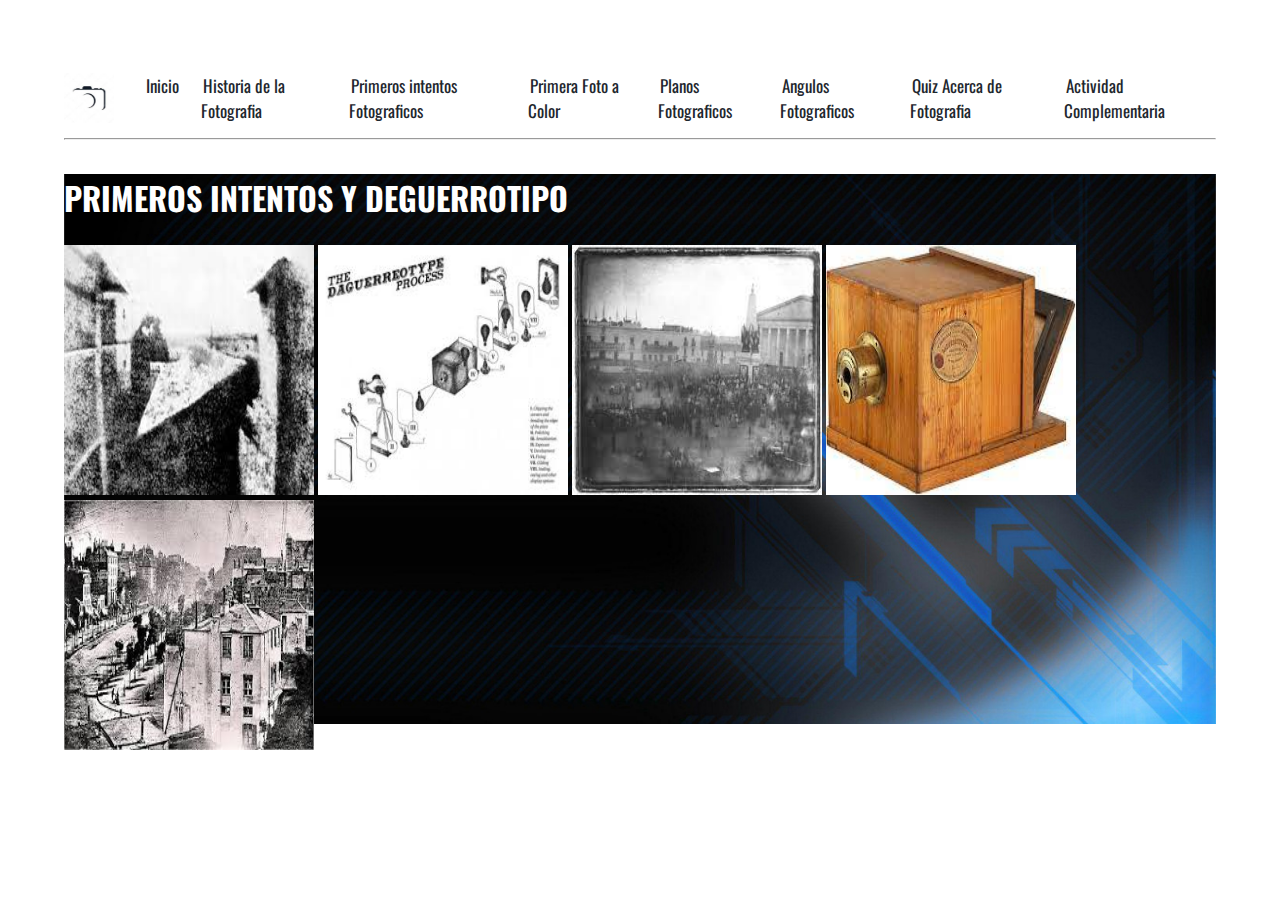
<file: primeros-intentos.html>
<!DOCTYPE html>
<html lang="en">
<head>
    <meta charset="UTF-8">
    <meta http-equiv="X-UA-Compatible" content="IE=edge">
    <meta name="viewport" content="width=device-width, initial-scale=1.0">
    <link href="https://fonts.googleapis.com/css2?family=Oswald:wght@300;400;500&display=swap" rel="stylesheet">
  <!-- Font Awesome -->
  <link rel="stylesheet" href="https://cdnjs.cloudflare.com/ajax/libs/font-awesome/5.13.0/css/all.min.css">
  <!-- CUSTOM CSS -->
  <link rel="stylesheet" href="styles.css">
    <title>Primeros intentos</title>
</head>
<body>
    <div class="container">
        <!-- Navigation -->
    
        <center><h1 class="title">Fotografía</h1></center>
    
        <nav class="nav-main">
          <!-- Brand -->
          <img src="img/brand.jpg" alt="Logo" class="nav-brand">
          <!-- Left Nav -->
          
          <ul class="nav-menu">
            <li>
              <a href="index.html">Inicio</a>
            </li>
            <li>
              <a href="historia.html">Historia de la Fotografia</a>
            </li>
            <li>
              <a href="primeros-intentos.html">Primeros intentos Fotograficos</a>
            </li>
            <li>
              <a href="fotoacolor.html">Primera Foto a Color</a>
            </li>
            <li>
              <a href="planosfotograficos.html">Planos Fotograficos</a>
            </li>
            <li>
              <a href="angulosfotograficos.html">Angulos Fotograficos</a>
            </li>
            <li>
              <a href="./quiz_fotografia/index.html">Quiz Acerca de Fotografia</a>
            </li>
            <li>
              <a href="./prueba drop/index.html">Actividad Complementaria</a>
            </li>
          </ul>
    
          
        </nav>
        <hr>
     <br>

     <section class="cards-banner-two-1" >
        <div class="content">
     <h1 id="primeros-pasos-en-la-fotografia">PRIMEROS INTENTOS Y DEGUERROTIPO</h1>
     <br>
     <img class="img" src="img/daguerrotipo+.jpg" alt="">
     <img class="img" src="img/daguerrotipo.jpg" alt="">
     <img class="img" src="img/daguerrotipo1.jpg" alt="">
     <img class="img" src="img/daguerrotipo2.jpg" alt="">
     <img class="img" src="img/daguerrotipo3.jpg" alt="">
    <br>
    <p>Las primeras imágenes fotográficas obtenidas en la historia son obra del francés Nicéphore Niepce, científico que logró resultados mediante la prolongada exposición a la luz de placas de peltre cubiertas en betún, dentro de una cámara oscura. La primera imagen obtenida así fue Vista desde una ventana en Le Gras, de 1826, que tomó ocho horas de exposición a plena luz del día.</p>
 
    <p>En 1827 Niepce conoció a Louis Daguerre y firmaron un acuerdo de trabajo que le dejó a este último todo el conocimiento de las técnicas fotográficas de Niepce tras su muerte en 1833. Daguerre añadió al mecanismo una placa de plata pulida, sobre la cual se producían las impresiones, reduciendo así enormemente el tiempo de exposición.</p>
   <p>Así nació el daguerrotipo, bautizado en su nombre. Esta nueva técnica permitía hacer retratos, y fue la forma más conocida de fotografía durante mucho tiempo. Sin embargo, al mismo tiempo y sin conocerse otros inventores como Hércules Florence, Hippolythe Bayard y William Fox Talbot estaban estudiando sus propios métodos para obtener impresiones semejantes.
   </p>
        </div>
     </section>

    
</body>
</html>
</file>
<file: prueba drop/style.css>
.container {
    max-width: 960px;
    margin: auto;
  }
  
  body {
    background-color: #eceff1;
    font-family: sans-serif;
    color: #37474f;
  }
  
  h1, h3, p {
    text-align: center;
  }
  
  main {
    display: flex;
    grid-template-columns: repeat(2, 1fr);
    grid-gap: 5px;
  }
  
  .draggable-list {
    padding: 5px;
  }
  
  li {
    list-style: none;
    padding: 10px;
    margin: 5px;
    background-color: #cfd8dc;
    border: 1px solid #b0bec5;
    color: #263238;
    cursor: grab;
  }
  
  .over {
    background-color: #90a4ae;
  }
  
  
  table {
    max-width:640px;
    margin: auto;
    margin-bottom: 20px;
    /* border: 1px solid #b0bec5; */
  }
  
  th, td {
    padding: 10px 10px;
  }
  
  td {
    border: 1px solid #90a4ae;
  }
  
  tr:nth-child(even) {
    background-color: #cfd8dc;
  }
  
  button {
    margin: auto;
    cursor: pointer;
    display: block;
    padding: 10px;
    font-size: 16px;
    border-radius: 4px;
    border: none;
    background-color: #607d8b;
    color: #fff;
  }
  
  button:hover {
    background-color: #516a75;
  }
  
  #endMessage {
    display: none;
    margin-top: -240px;
  }
  .img{
    width: 100px;
    height: 120px;
    display: inline-table;
  }
  .button {
    background-color: #4c90af; /* Green */
    border: 1px solid black;
    color: white;
    padding: 15px 32px;
    text-align: center;
    text-decoration: none;
    display: inline-block;
    font-size: 16px;
  }
  .button {
    transition-duration: 0.4s;
  }
  
  .button:hover {
    background-color: #4CAF50; /* Green */
    color: white;
  }
</file>
<file: styles.css>
/* Global */
* {
  box-sizing: border-box;
  margin: 0;
  padding: 0;
}

body {
  font-family: "Oswald", sans-serif;
  color: #1e272e;
  font-size: 16px;
}

a {
  color: #1e272e;
  text-decoration: none;
}

.img{
  width: 250px;
  height: 250px;
}
p{
  text-align:start;
}

ul {
  list-style: none;
}

.container {
  width: 90%;
  margin: auto;
}

/* Navigation */
.nav-main {
  font-size: 17px;
  display: flex;
  justify-content: space-between;
  align-items: center;
  height: 60px;
  padding: 20px 0;
}
.title {
  font-size: 58px;
  font-family: monospace;
  margin-left: 20px;
    color: rgb(255, 255, 255);
    animation: example 5s infinite;
    animation-delay: 4s;
  }
  
  @keyframes example {
    0%   {color:red; margin-left:0px; margin-top:0px;}
    25%  {color:yellow; font-family: cursive; margin-left:10px; margin-top:0px;}
    50%  {color:blue; font-family: Impact, Haettenschweiler, 'Arial Narrow Bold', sans-serif; margin-left:10px; margin-top:0px;}
    75%  {color:green; font-family: cursive; margin-left:0px; margin-top:0px;}
    100% {color:red; margin-left:0px; margin-top:0px;}
  }

.nav-brand {
  width: 50px;
}

/* Navbar Left */
.nav-main ul {
  display: flex;
}

.nav-main ul li {
  padding: 10px;
}

.nav-main ul li a {
  padding: 2px;
}

.nav-main ul li a:hover {
  border-bottom: 2px solid rgb(234, 8, 8);
  background-color: rgba(0, 255, 255, 0.519);
  font-weight: bold;
  font-size: 20px;
  color: black;
  font-family: Impact, Haettenschweiler, 'Arial Narrow Bold', sans-serif;;
  
}

.nav-main ul.nav-menu {
  flex: 1;
  margin-left: 20px;
}

hr {
  margin: 10px 0;
}

/* Responsive Button */
.menu-btn {
  cursor: pointer;
  position: absolute;
  top: 15px;
  right: 30px;
  z-index: 2;
  display: none;
}

/* SHOWCASE */

.btn {
  cursor: pointer;
  display: inline-block;
  border: 0;
  font-weight: bold;
  padding: 10px 20px;
  background: #262626;
  color: #fff;
  font-size: 15px;
  border: 1px solid #fff;
}

.btn:hover {
  opacity: 0.9;
}

.showcase {
  width: 100%;
  height: 580px;
  background: url("./img/showcase2.jpg") no-repeat center center/cover;
  display: flex;
  flex-direction: column;
  align-items: center;
  text-align: center;
  font-size: 20px;
  justify-content: flex-end;
  padding-bottom: 50px;
  margin-bottom: 20px;
  color: #fff;
}

.showcase h2,
.showcase p {
  margin-bottom: 10px;
}

.showcase .btn {
  margin-top: 20px;
}

/* News Cards */
.news-cards {
  display: grid;
  grid-template-columns: repeat(4, 1fr);
  gap: 25px;
  margin: 70px 0;
}

.news-cards img {
  width: 100%;
  height: 400px;
}

.news-cards h3 {
  font-size: 20px;
  margin: 10px 0;
}

.news-cards a {
  padding: 10px 0;
  color: #f2f2f2;
  text-transform: uppercase;
  display: inline-block;
  font-weight: bold;
}

/* CARDS BANNER ONE */
.cards-banner-one {
  width: 100%;
  height: 390px;
  background: url("./img/tech-red.jpg");
  /* margin-bottom: 10px; */
}

.cards-banner-one .content {
  width: 100%;
  font-size: 22px;
  margin-top: -15px;
  padding: 90px 0 0 30px;
  color: #fff;
}

.cards-banner-one p,
.cards-banner-two p {
  margin: 10px 0 20px 0;
}

/* CARDS BANNER TWO*/
.cards-banner-two {
  width: 100%;
  height: 500px;
  background: url("./img/image-five.jpg") no-repeat center center/cover;
  color: white;
}
.cards-banner-two-1 {
  width: 100%;
  height: 550px;
  background: url("./img/image-five.jpg") no-repeat center center/cover;
  color: white;
}


.cards-banner-two .content {
  width: 100%;
  padding: 50px 0 0 30px;
}
.cards-banner-two-1 .content-1 {
  width: 100%;
  padding: 50px 0 0 30px;
}

/* Follow */
.social {
  margin: 50px;
}
.social p {
  text-align: center;
  font-size: 30px;
  margin-bottom: 20px;
}
.links {
  display: flex;
  align-items: center;
  justify-content: center;
}

.links a {
  margin: 0 30px;
}

.links a i {
  font-size: 3rem;
}

/* Links */
.footer-links {
  background: #2f3640;
  color: #616161;
  font-size: 12px;
  padding: 35px 0;
}

.footer-container {
  display: grid;
  grid-template-columns: repeat(4, 1fr);
  gap: 10px;
  align-items: flex-start;
  justify-content: center;
}

.footer-container ul {
  margin: 0 auto;
}

.footer-links li {
  line-height: 2.8;
}

.footer {
  background: #2f3640;
  color: #616161;
  font-size: 12px;
  padding: 20px 0;
  text-align: center;
  font-size: 1rem;
  padding-bottom: 20px;
}

/* Mobil */
@media (max-width: 700px) {
  .menu-btn {
    display: block;
  }

  .menu-btn:hover {
    opacity: 0.5;
  }

  .nav-main ul.nav-menu {
    display: block;
    position: absolute;
    top: 0;
    left: 0;
    background: #2f3640;
    width: 50%;
    height: 100%;
    border-right: #ccc 1px solid;
    opacity: 0.9;
    padding: 30px;
    transform: translateX(-500px);
    transition: transform 0.5s ease-in-out;
  }

  .nav-main ul.nav-menu li {
    padding: 20px;
    border-bottom: #ccc solid 1px;
    font-size: 14px;
  }
  .nav-main ul.nav-menu li:last-child {
    border-bottom: 0;
  }

  .nav-main ul.nav-menu.show {
    transform: translateX(-20px);
  }

  .nav-main ul.nav-menu-right {
    margin-right: 50px;
  }

  .news-cards {
    grid-template-columns: repeat(2, 1fr);
  }

  .cards-banner-one .content,
  .cards-banner-two .content {
    width: 80%;
  }

  .footer-links .footer-container {
    grid-template-columns: repeat(2, 1fr);
  }
}

@media (max-width: 500px) {
  .news-cards {
    grid-template-columns: 1fr;
  }

  .cards-banner-one .content,
  .cards-banner-two .content {
    width: 100%;
    padding: 60px 20px;
  }
  .footer-links .footer-container {
    grid-template-columns: 1fr;
  }

  .footer-links .footer-container ul {
    text-align: center;
  }
}
</file>
